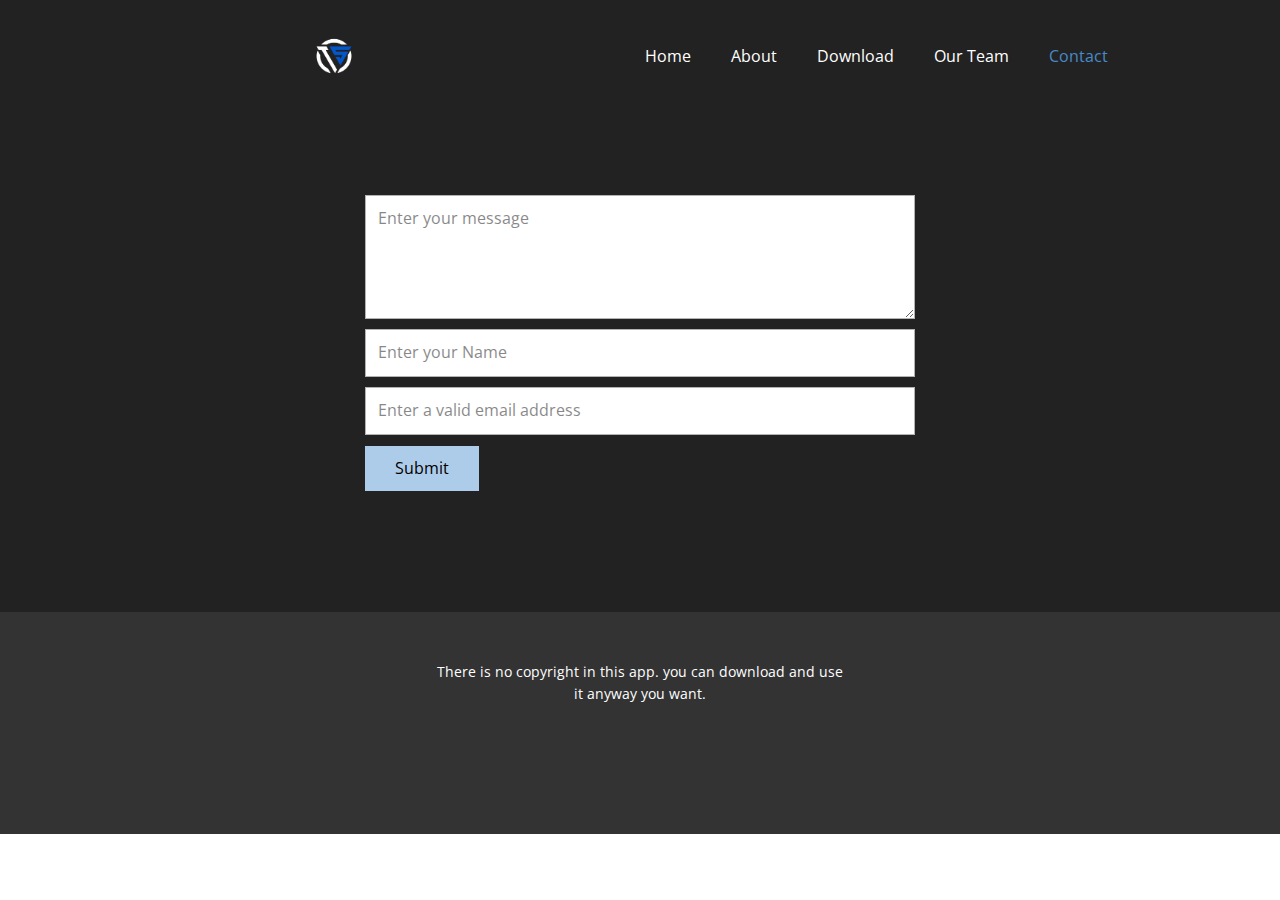
<file: index.html>
<!DOCTYPE html>
<html style="font-size: 16px;">
  <head>
    <meta name="viewport" content="width=device-width, initial-scale=1.0">
    <meta charset="utf-8">
    <meta name="keywords" content="">
    <meta name="description" content="">
    <meta name="page_type" content="np-template-header-footer-from-plugin">
    <title>Contact</title>
    <link rel="stylesheet" href="nicepage.css" media="screen">
<link rel="stylesheet" href="Contact.css" media="screen">
    <script class="u-script" type="text/javascript" src="jquery.js" defer=""></script>
    <script class="u-script" type="text/javascript" src="nicepage.js" defer=""></script>
    <meta name="generator" content="Nicepage 3.20.0, nicepage.com">
    <link id="u-theme-google-font" rel="stylesheet" href="https://fonts.googleapis.com/css?family=Roboto:100,100i,300,300i,400,400i,500,500i,700,700i,900,900i|Open+Sans:300,300i,400,400i,600,600i,700,700i,800,800i">
    
    
    <script type="application/ld+json">{
		"@context": "http://schema.org",
		"@type": "Organization",
		"name": "",
		"logo": "images/tslogo.png"
}</script>
    <meta name="theme-color" content="#478ac9">
    <meta property="og:title" content="Contact">
    <meta property="og:type" content="website">
  </head>
  <body data-home-page="Contact.html" data-home-page-title="Contact" class="u-body"><header class="u-clearfix u-custom-color-1 u-header u-header" id="sec-8e51"><div class="u-clearfix u-sheet u-sheet-1">
        <a href="https://www.youtube.com/watch?v=sRminonUYhw" class="u-image u-logo u-image-1" data-image-width="1600" data-image-height="1689" title="TS">
          <img src="images/tslogo.png" class="u-logo-image u-logo-image-1" data-image-width="78.0352">
        </a>
        <nav class="u-menu u-menu-dropdown u-offcanvas u-menu-1">
          <div class="menu-collapse" style="font-size: 1rem; letter-spacing: 0px;">
            <a class="u-button-style u-custom-left-right-menu-spacing u-custom-padding-bottom u-custom-top-bottom-menu-spacing u-nav-link u-text-active-palette-1-base u-text-hover-palette-2-base" href="#">
              <svg><use xmlns:xlink="http://www.w3.org/1999/xlink" xlink:href="#menu-hamburger"></use></svg>
              <svg version="1.1" xmlns="http://www.w3.org/2000/svg" xmlns:xlink="http://www.w3.org/1999/xlink"><defs><symbol id="menu-hamburger" viewBox="0 0 16 16" style="width: 16px; height: 16px;"><rect y="1" width="16" height="2"></rect><rect y="7" width="16" height="2"></rect><rect y="13" width="16" height="2"></rect>
</symbol>
</defs></svg>
            </a>
          </div>
          <div class="u-custom-menu u-nav-container">
            <ul class="u-nav u-unstyled u-nav-1"><li class="u-nav-item"><a class="u-button-style u-nav-link u-text-active-palette-1-base u-text-hover-palette-2-base" href="Home.html" style="padding: 10px 20px;">Home</a>
</li><li class="u-nav-item"><a class="u-button-style u-nav-link u-text-active-palette-1-base u-text-hover-palette-2-base" href="About.html" style="padding: 10px 20px;">About</a>
</li><li class="u-nav-item"><a class="u-button-style u-nav-link u-text-active-palette-1-base u-text-hover-palette-2-base" href="Download.html" style="padding: 10px 20px;">Download</a>
</li><li class="u-nav-item"><a class="u-button-style u-nav-link u-text-active-palette-1-base u-text-hover-palette-2-base" href="Our-Team.html" style="padding: 10px 20px;">Our Team</a>
</li><li class="u-nav-item"><a class="u-button-style u-nav-link u-text-active-palette-1-base u-text-hover-palette-2-base" href="Contact.html" style="padding: 10px 20px;">Contact</a>
</li></ul>
          </div>
          <div class="u-custom-menu u-nav-container-collapse">
            <div class="u-black u-container-style u-inner-container-layout u-opacity u-opacity-95 u-sidenav">
              <div class="u-sidenav-overflow">
                <div class="u-menu-close"></div>
                <ul class="u-align-center u-nav u-popupmenu-items u-unstyled u-nav-2"><li class="u-nav-item"><a class="u-button-style u-nav-link" href="Home.html" style="padding: 10px 20px;">Home</a>
</li><li class="u-nav-item"><a class="u-button-style u-nav-link" href="About.html" style="padding: 10px 20px;">About</a>
</li><li class="u-nav-item"><a class="u-button-style u-nav-link" href="Download.html" style="padding: 10px 20px;">Download</a>
</li><li class="u-nav-item"><a class="u-button-style u-nav-link" href="Our-Team.html" style="padding: 10px 20px;">Our Team</a>
</li><li class="u-nav-item"><a class="u-button-style u-nav-link" href="Contact.html" style="padding: 10px 20px;">Contact</a>
</li></ul>
              </div>
            </div>
            <div class="u-black u-menu-overlay u-opacity u-opacity-70"></div>
          </div>
        </nav>
      </div></header>
    <section class="u-clearfix u-custom-color-1 u-section-1" id="sec-deae">
      <div class="u-clearfix u-sheet u-sheet-1">
        <div class="u-form u-form-1">
          <form action="#" method="POST" class="u-clearfix u-form-spacing-10 u-form-vertical u-inner-form" source="custom" name="form" style="padding: 10px;">
            <div class="u-form-group u-form-message">
              <label for="message-61e9" class="u-form-control-hidden u-label"></label>
              <textarea placeholder="Enter your message" rows="4" cols="50" id="message-61e9" name="message" class="u-border-1 u-border-grey-30 u-input u-input-rectangle u-white" required=""></textarea>
            </div>
            <div class="u-form-group u-form-name">
              <label for="name-61e9" class="u-form-control-hidden u-label"></label>
              <input type="text" placeholder="Enter your Name" id="name-61e9" name="name" class="u-border-1 u-border-grey-30 u-input u-input-rectangle u-white" required="">
            </div>
            <div class="u-form-email u-form-group">
              <label for="email-61e9" class="u-form-control-hidden u-label"></label>
              <input type="email" placeholder="Enter a valid email address" id="email-61e9" name="email" class="u-border-1 u-border-grey-30 u-input u-input-rectangle u-white" required="">
            </div>
            <div class="u-align-left u-form-group u-form-submit">
              <a href="#" class="u-btn u-btn-submit u-button-style">Submit</a>
              <input type="submit" value="submit" class="u-form-control-hidden">
            </div>
            <div class="u-form-send-message u-form-send-success"> Thank you! Your message has been sent. </div>
            <div class="u-form-send-error u-form-send-message"> Unable to send your message. Please fix errors then try again. </div>
            <input type="hidden" value="" name="recaptchaResponse">
          </form>
        </div>
      </div>
    </section>
    
    
    <footer class="u-align-center u-clearfix u-footer u-grey-80 u-footer" id="sec-54fc"><div class="u-clearfix u-sheet u-sheet-1">
        <p class="u-small-text u-text u-text-variant u-text-1">There is no copyright in this app. you can download and use it anyway you want.</p>
      </div></footer>
    <section class="u-backlink u-clearfix u-grey-80">
      <a class="u-link" target="_blank">
      </a>
      <p class="u-text">
      </p>
      <a class="u-link" target="_blank">
      </a>
    </section>
  </body>
</html>
</file>
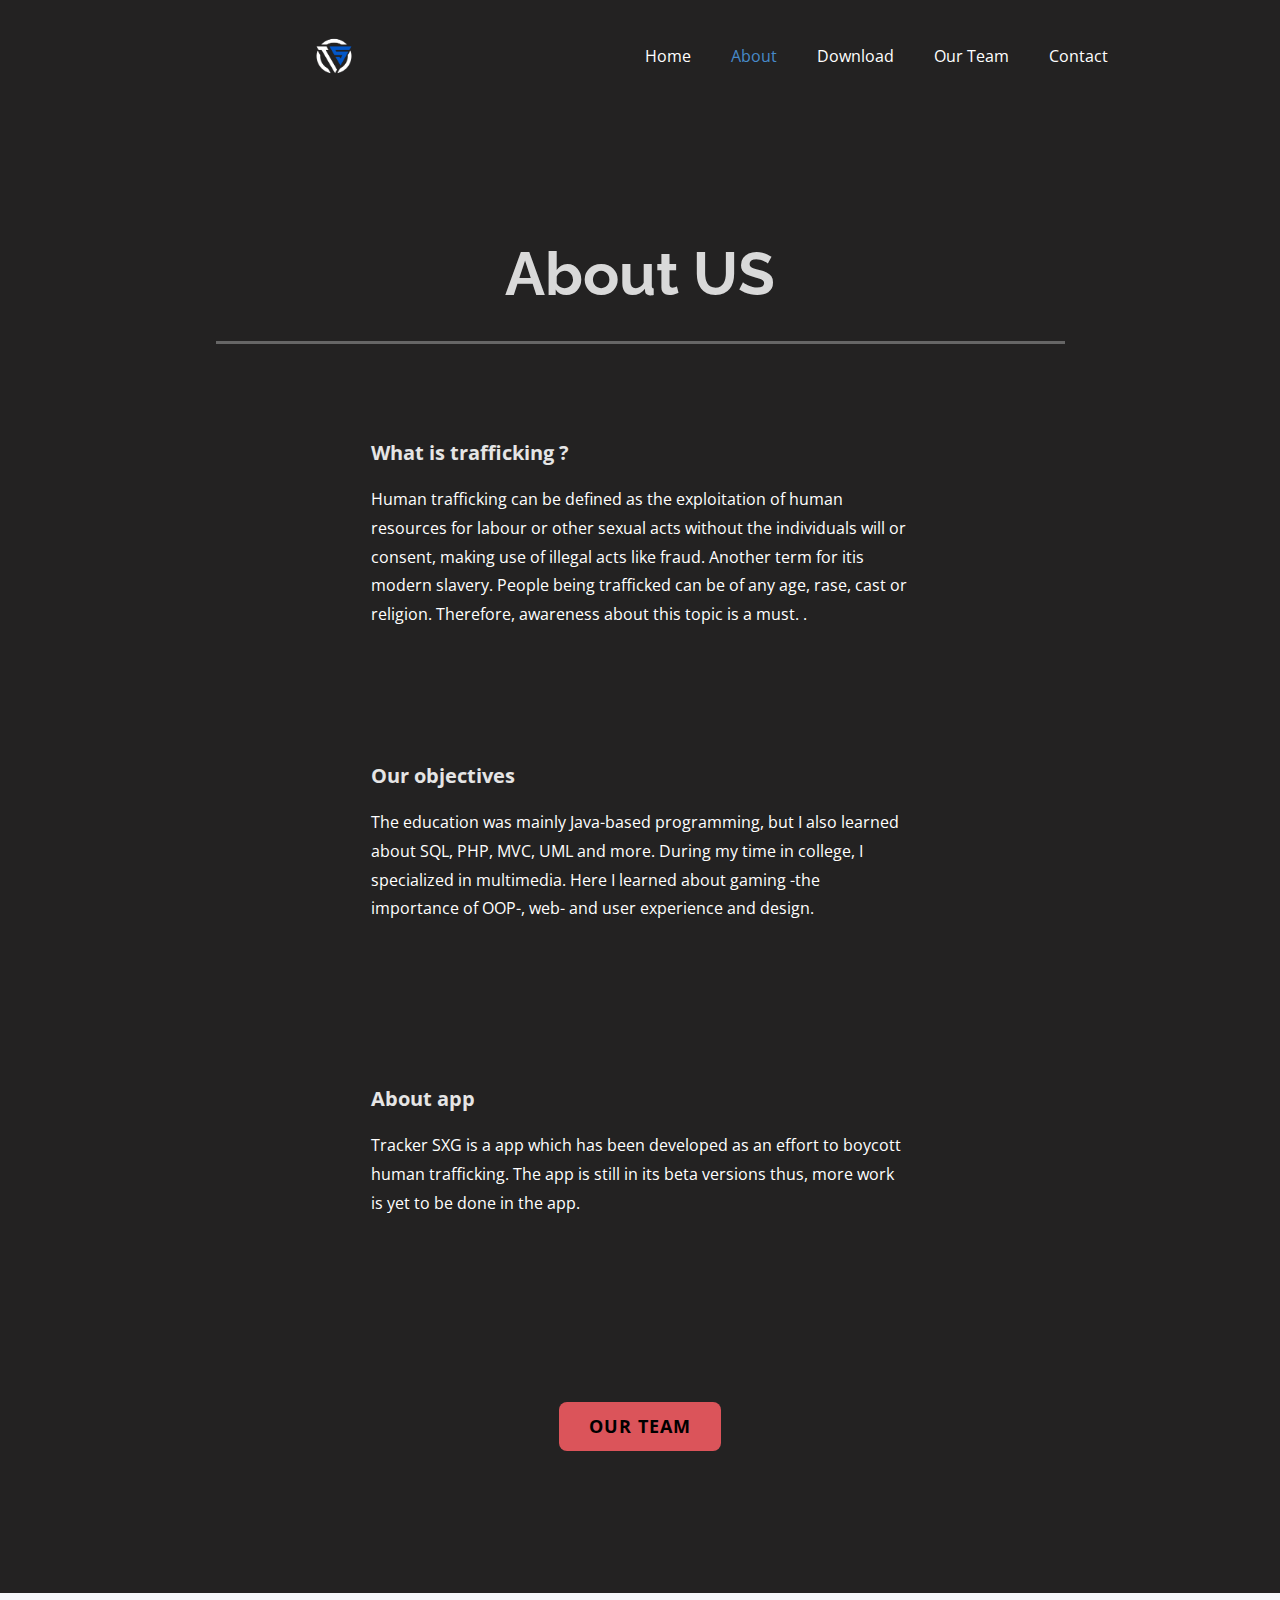
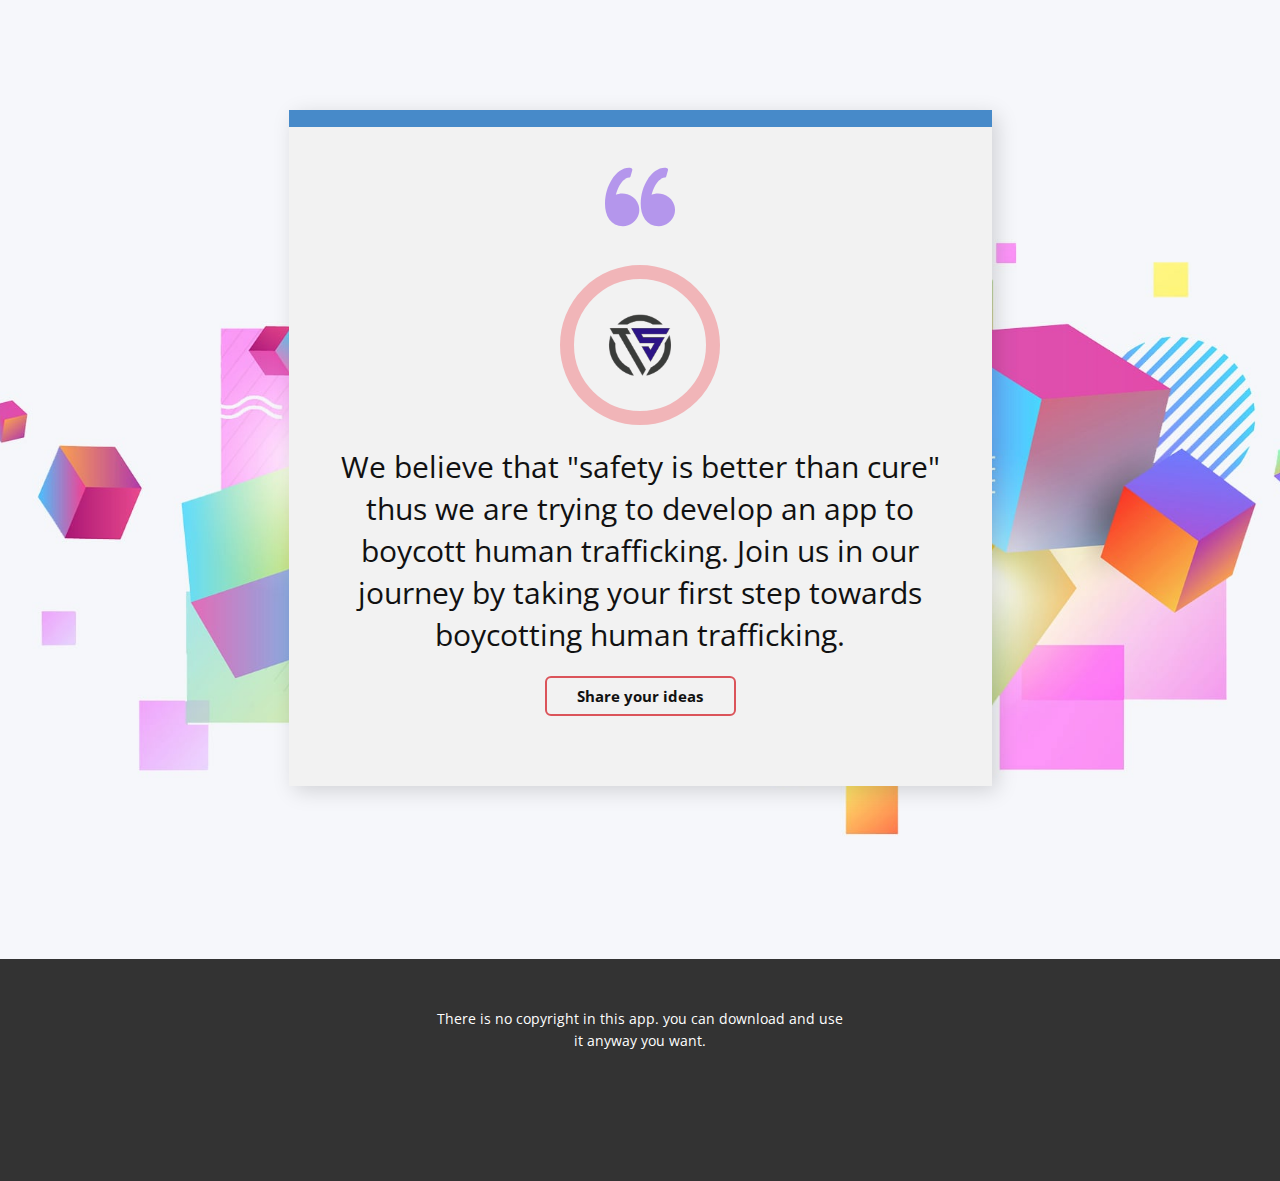
<file: About.html>
<!DOCTYPE html>
<html style="font-size: 16px;">
  <head>
    <meta name="viewport" content="width=device-width, initial-scale=1.0">
    <meta charset="utf-8">
    <meta name="keywords" content="Hello
I’m Bertie Norton, Nam ultrices ultrices nec tortor pulvinar esteras loremips est, Experiences, Our Portfolio, Nam ultrices ultrices nec tortor pulvinar esteras loremips est orem., Follow us, Contact us">
    <meta name="description" content="">
    <meta name="page_type" content="np-template-header-footer-from-plugin">
    <title>About</title>
    <link rel="stylesheet" href="nicepage.css" media="screen">
<link rel="stylesheet" href="About.css" media="screen">
    <script class="u-script" type="text/javascript" src="jquery.js" defer=""></script>
    <script class="u-script" type="text/javascript" src="nicepage.js" defer=""></script>
    <meta name="generator" content="Nicepage 3.20.0, nicepage.com">
    <link id="u-theme-google-font" rel="stylesheet" href="https://fonts.googleapis.com/css?family=Roboto:100,100i,300,300i,400,400i,500,500i,700,700i,900,900i|Open+Sans:300,300i,400,400i,600,600i,700,700i,800,800i">
    <link id="u-page-google-font" rel="stylesheet" href="https://fonts.googleapis.com/css?family=Raleway:100,100i,200,200i,300,300i,400,400i,500,500i,600,600i,700,700i,800,800i,900,900i">
    
    
    
    <script type="application/ld+json">{
		"@context": "http://schema.org",
		"@type": "Organization",
		"name": "",
		"logo": "images/tslogo.png"
}</script>
    <meta name="theme-color" content="#478ac9">
    <meta property="og:title" content="About">
    <meta property="og:type" content="website">
  </head>
  <body class="u-body"><header class="u-clearfix u-custom-color-1 u-header u-header" id="sec-8e51"><div class="u-clearfix u-sheet u-sheet-1">
        <a href="https://www.youtube.com/watch?v=sRminonUYhw" class="u-image u-logo u-image-1" data-image-width="1600" data-image-height="1689" title="TS">
          <img src="images/tslogo.png" class="u-logo-image u-logo-image-1" data-image-width="78.0352">
        </a>
        <nav class="u-menu u-menu-dropdown u-offcanvas u-menu-1">
          <div class="menu-collapse" style="font-size: 1rem; letter-spacing: 0px;">
            <a class="u-button-style u-custom-left-right-menu-spacing u-custom-padding-bottom u-custom-top-bottom-menu-spacing u-nav-link u-text-active-palette-1-base u-text-hover-palette-2-base" href="#">
              <svg><use xmlns:xlink="http://www.w3.org/1999/xlink" xlink:href="#menu-hamburger"></use></svg>
              <svg version="1.1" xmlns="http://www.w3.org/2000/svg" xmlns:xlink="http://www.w3.org/1999/xlink"><defs><symbol id="menu-hamburger" viewBox="0 0 16 16" style="width: 16px; height: 16px;"><rect y="1" width="16" height="2"></rect><rect y="7" width="16" height="2"></rect><rect y="13" width="16" height="2"></rect>
</symbol>
</defs></svg>
            </a>
          </div>
          <div class="u-custom-menu u-nav-container">
            <ul class="u-nav u-unstyled u-nav-1"><li class="u-nav-item"><a class="u-button-style u-nav-link u-text-active-palette-1-base u-text-hover-palette-2-base" href="Home.html" style="padding: 10px 20px;">Home</a>
</li><li class="u-nav-item"><a class="u-button-style u-nav-link u-text-active-palette-1-base u-text-hover-palette-2-base" href="About.html" style="padding: 10px 20px;">About</a>
</li><li class="u-nav-item"><a class="u-button-style u-nav-link u-text-active-palette-1-base u-text-hover-palette-2-base" href="Download.html" style="padding: 10px 20px;">Download</a>
</li><li class="u-nav-item"><a class="u-button-style u-nav-link u-text-active-palette-1-base u-text-hover-palette-2-base" href="Our-Team.html" style="padding: 10px 20px;">Our Team</a>
</li><li class="u-nav-item"><a class="u-button-style u-nav-link u-text-active-palette-1-base u-text-hover-palette-2-base" href="Contact.html" style="padding: 10px 20px;">Contact</a>
</li></ul>
          </div>
          <div class="u-custom-menu u-nav-container-collapse">
            <div class="u-black u-container-style u-inner-container-layout u-opacity u-opacity-95 u-sidenav">
              <div class="u-sidenav-overflow">
                <div class="u-menu-close"></div>
                <ul class="u-align-center u-nav u-popupmenu-items u-unstyled u-nav-2"><li class="u-nav-item"><a class="u-button-style u-nav-link" href="Home.html" style="padding: 10px 20px;">Home</a>
</li><li class="u-nav-item"><a class="u-button-style u-nav-link" href="About.html" style="padding: 10px 20px;">About</a>
</li><li class="u-nav-item"><a class="u-button-style u-nav-link" href="Download.html" style="padding: 10px 20px;">Download</a>
</li><li class="u-nav-item"><a class="u-button-style u-nav-link" href="Our-Team.html" style="padding: 10px 20px;">Our Team</a>
</li><li class="u-nav-item"><a class="u-button-style u-nav-link" href="Contact.html" style="padding: 10px 20px;">Contact</a>
</li></ul>
              </div>
            </div>
            <div class="u-black u-menu-overlay u-opacity u-opacity-70"></div>
          </div>
        </nav>
      </div></header>
    <section class="u-align-center-lg u-align-center-md u-align-center-xl u-align-left-sm u-align-left-xs u-clearfix u-custom-color-1 u-section-1" id="carousel_c0dc">
      <div class="u-clearfix u-sheet u-sheet-1">
        <h1 class="u-text u-text-grey-15 u-text-1">About US</h1>
        <div class="u-border-3 u-border-grey-60 u-line u-line-horizontal u-line-1"></div>
        <div class="u-list u-list-1">
          <div class="u-repeater u-repeater-1">
            <div class="u-align-left u-container-style u-list-item u-repeater-item">
              <div class="u-container-layout u-similar-container u-container-layout-1">
                <div class="u-container-style u-group u-shape-rectangle u-group-1">
                  <div class="u-container-layout u-container-layout-2">
                    <h5 class="u-custom-font u-text u-text-font u-text-grey-10 u-text-2">What is trafficking ​?</h5>
                    <p class="u-text u-text-3">Human trafficking can be defined as the exploitation of human resources for labour or other sexual acts without the individuals will or consent, making use of illegal acts like fraud. Another term for itis modern slavery. People being trafficked can be of any age, rase, cast or religion. Therefore, awareness about this topic is a must. .&nbsp;</p>
                  </div>
                </div>
              </div>
            </div>
            <div class="u-align-left u-container-style u-list-item u-repeater-item">
              <div class="u-container-layout u-similar-container u-container-layout-3">
                <div class="u-container-style u-group u-shape-rectangle u-group-2">
                  <div class="u-container-layout u-container-layout-4">
                    <h5 class="u-custom-font u-text u-text-font u-text-grey-10 u-text-4">Our objectives</h5>
                    <p class="u-text u-text-5">The education was mainly Java-based programming, but I also learned about SQL, PHP, MVC, UML and more. During my time in college, I specialized in multimedia. Here I learned about gaming -the importance of OOP-, web- and user experience and design.</p>
                  </div>
                </div>
              </div>
            </div>
            <div class="u-align-left u-container-style u-list-item u-repeater-item">
              <div class="u-container-layout u-similar-container u-container-layout-5">
                <div class="u-container-style u-group u-shape-rectangle u-group-3">
                  <div class="u-container-layout u-container-layout-6">
                    <h5 class="u-custom-font u-text u-text-font u-text-grey-10 u-text-6">About app</h5>
                    <p class="u-text u-text-7">Tracker SXG is a app which has been developed as an effort to boycott human trafficking. The app is still in its beta versions thus, more work is yet to be done in the app.&nbsp;</p>
                  </div>
                </div>
              </div>
            </div>
          </div>
        </div>
        <a href="Our-Team.html" data-page-id="612302824" class="u-active-palette-4-light-2 u-border-none u-btn u-btn-round u-button-style u-hover-palette-1-base u-palette-2-base u-radius-8 u-text-active-black u-text-black u-text-hover-white u-btn-1">Our Team</a>
      </div>
    </section>
    <section class="u-align-center u-clearfix u-image u-section-2" id="sec-72eb" data-image-width="1980" data-image-height="1320">
      <div class="u-clearfix u-sheet u-valign-middle-sm u-valign-middle-xs u-sheet-1">
        <div class="u-align-center u-container-style u-expanded-width-sm u-expanded-width-xs u-grey-5 u-group u-group-1">
          <div class="u-container-layout u-container-layout-1">
            <div class="u-border-17 u-border-palette-1-base u-expanded-width u-line u-line-horizontal u-line-1"></div><span class="u-icon u-icon-circle u-opacity u-opacity-65 u-icon-1"><svg class="u-svg-link" preserveAspectRatio="xMidYMin slice" viewBox="0 0 95.333 95.332" style=""><use xmlns:xlink="http://www.w3.org/1999/xlink" xlink:href="#svg-e21a"></use></svg><svg class="u-svg-content" viewBox="0 0 95.333 95.332" x="0px" y="0px" id="svg-e21a" style="enable-background:new 0 0 95.333 95.332;"><g><g><path d="M30.512,43.939c-2.348-0.676-4.696-1.019-6.98-1.019c-3.527,0-6.47,0.806-8.752,1.793    c2.2-8.054,7.485-21.951,18.013-23.516c0.975-0.145,1.774-0.85,2.04-1.799l2.301-8.23c0.194-0.696,0.079-1.441-0.318-2.045    s-1.035-1.007-1.75-1.105c-0.777-0.106-1.569-0.16-2.354-0.16c-12.637,0-25.152,13.19-30.433,32.076    c-3.1,11.08-4.009,27.738,3.627,38.223c4.273,5.867,10.507,9,18.529,9.313c0.033,0.001,0.065,0.002,0.098,0.002    c9.898,0,18.675-6.666,21.345-16.209c1.595-5.705,0.874-11.688-2.032-16.851C40.971,49.307,36.236,45.586,30.512,43.939z"></path><path d="M92.471,54.413c-2.875-5.106-7.61-8.827-13.334-10.474c-2.348-0.676-4.696-1.019-6.979-1.019    c-3.527,0-6.471,0.806-8.753,1.793c2.2-8.054,7.485-21.951,18.014-23.516c0.975-0.145,1.773-0.85,2.04-1.799l2.301-8.23    c0.194-0.696,0.079-1.441-0.318-2.045c-0.396-0.604-1.034-1.007-1.75-1.105c-0.776-0.106-1.568-0.16-2.354-0.16    c-12.637,0-25.152,13.19-30.434,32.076c-3.099,11.08-4.008,27.738,3.629,38.225c4.272,5.866,10.507,9,18.528,9.312    c0.033,0.001,0.065,0.002,0.099,0.002c9.897,0,18.675-6.666,21.345-16.209C96.098,65.559,95.376,59.575,92.471,54.413z"></path>
</g>
</g></svg></span>
            <div class="u-border-14 u-border-palette-2-light-2 u-image u-image-circle u-image-1" data-image-width="1600" data-image-height="1689"></div>
            <p class="u-text u-text-body-color u-text-1">We believe that "safety is better than cure" thus we are trying to develop an app to boycott human trafficking. Join us in our journey by taking your first step towards boycotting human trafficking.</p>
            <a href="Contact.html" data-page-id="797327481" class="u-active-palette-4-light-2 u-border-2 u-border-palette-2-base u-btn u-btn-round u-button-style u-hover-palette-2-base u-none u-radius-6 u-text-body-color u-text-hover-white u-btn-1">Share your ideas</a>
          </div>
        </div>
      </div>
    </section>
    
    
    <footer class="u-align-center u-clearfix u-footer u-grey-80 u-footer" id="sec-54fc"><div class="u-clearfix u-sheet u-sheet-1">
        <p class="u-small-text u-text u-text-variant u-text-1">There is no copyright in this app. you can download and use it anyway you want.</p>
      </div></footer>
    <section class="u-backlink u-clearfix u-grey-80">
      <a class="u-link" target="_blank">
      </a>
      <p class="u-text">
      </p>
      <a class="u-link" target="_blank">
      </a>
    </section>
  </body>
</html>
</file>
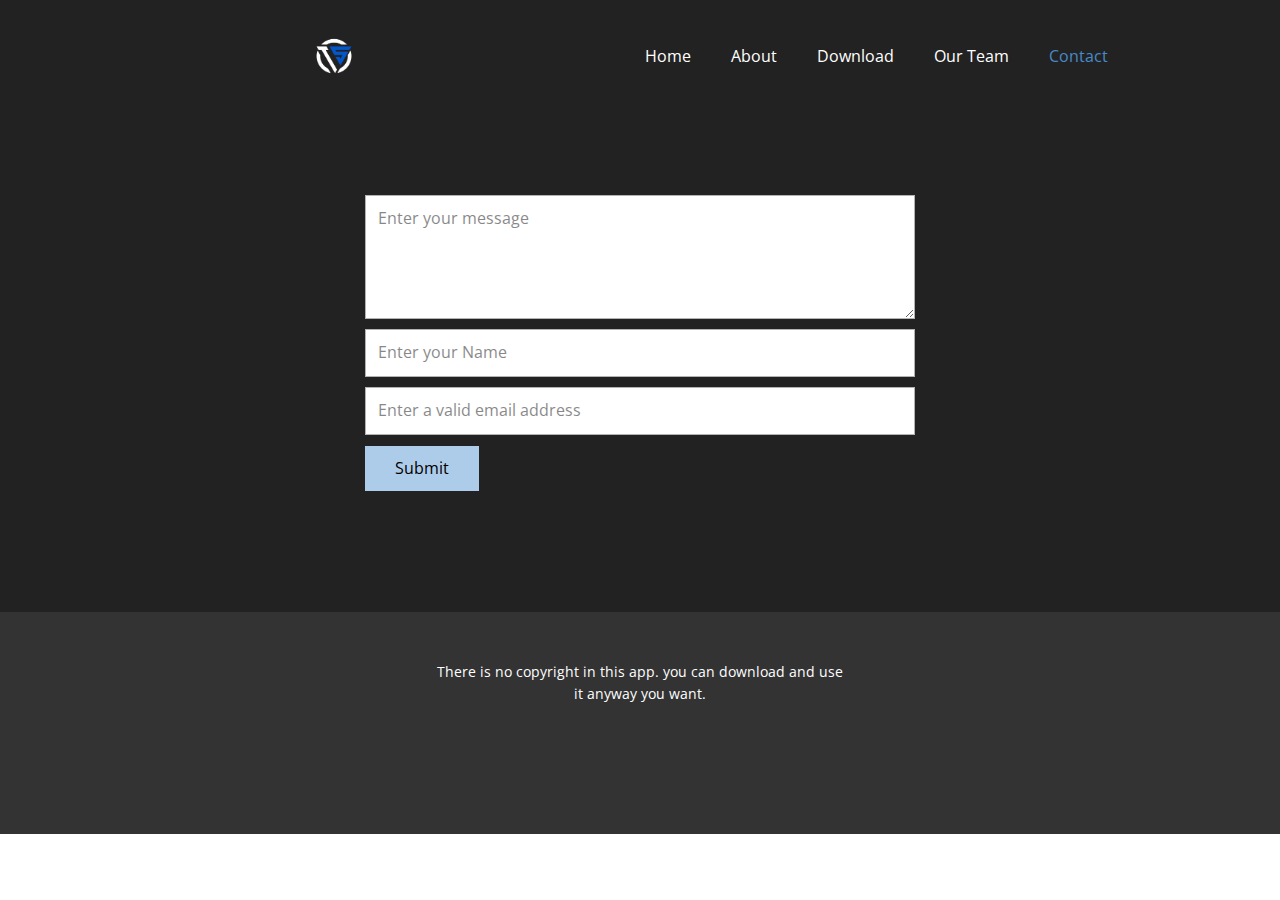
<file: Contact.html>
<!DOCTYPE html>
<html style="font-size: 16px;">
  <head>
    <meta name="viewport" content="width=device-width, initial-scale=1.0">
    <meta charset="utf-8">
    <meta name="keywords" content="">
    <meta name="description" content="">
    <meta name="page_type" content="np-template-header-footer-from-plugin">
    <title>Contact</title>
    <link rel="stylesheet" href="nicepage.css" media="screen">
<link rel="stylesheet" href="Contact.css" media="screen">
    <script class="u-script" type="text/javascript" src="jquery.js" defer=""></script>
    <script class="u-script" type="text/javascript" src="nicepage.js" defer=""></script>
    <meta name="generator" content="Nicepage 3.20.0, nicepage.com">
    <link id="u-theme-google-font" rel="stylesheet" href="https://fonts.googleapis.com/css?family=Roboto:100,100i,300,300i,400,400i,500,500i,700,700i,900,900i|Open+Sans:300,300i,400,400i,600,600i,700,700i,800,800i">
    
    
    <script type="application/ld+json">{
		"@context": "http://schema.org",
		"@type": "Organization",
		"name": "",
		"logo": "images/tslogo.png"
}</script>
    <meta name="theme-color" content="#478ac9">
    <meta property="og:title" content="Contact">
    <meta property="og:type" content="website">
  </head>
  <body class="u-body"><header class="u-clearfix u-custom-color-1 u-header u-header" id="sec-8e51"><div class="u-clearfix u-sheet u-sheet-1">
        <a href="https://www.youtube.com/watch?v=sRminonUYhw" class="u-image u-logo u-image-1" data-image-width="1600" data-image-height="1689" title="TS">
          <img src="images/tslogo.png" class="u-logo-image u-logo-image-1" data-image-width="78.0352">
        </a>
        <nav class="u-menu u-menu-dropdown u-offcanvas u-menu-1">
          <div class="menu-collapse" style="font-size: 1rem; letter-spacing: 0px;">
            <a class="u-button-style u-custom-left-right-menu-spacing u-custom-padding-bottom u-custom-top-bottom-menu-spacing u-nav-link u-text-active-palette-1-base u-text-hover-palette-2-base" href="#">
              <svg><use xmlns:xlink="http://www.w3.org/1999/xlink" xlink:href="#menu-hamburger"></use></svg>
              <svg version="1.1" xmlns="http://www.w3.org/2000/svg" xmlns:xlink="http://www.w3.org/1999/xlink"><defs><symbol id="menu-hamburger" viewBox="0 0 16 16" style="width: 16px; height: 16px;"><rect y="1" width="16" height="2"></rect><rect y="7" width="16" height="2"></rect><rect y="13" width="16" height="2"></rect>
</symbol>
</defs></svg>
            </a>
          </div>
          <div class="u-custom-menu u-nav-container">
            <ul class="u-nav u-unstyled u-nav-1"><li class="u-nav-item"><a class="u-button-style u-nav-link u-text-active-palette-1-base u-text-hover-palette-2-base" href="Home.html" style="padding: 10px 20px;">Home</a>
</li><li class="u-nav-item"><a class="u-button-style u-nav-link u-text-active-palette-1-base u-text-hover-palette-2-base" href="About.html" style="padding: 10px 20px;">About</a>
</li><li class="u-nav-item"><a class="u-button-style u-nav-link u-text-active-palette-1-base u-text-hover-palette-2-base" href="Download.html" style="padding: 10px 20px;">Download</a>
</li><li class="u-nav-item"><a class="u-button-style u-nav-link u-text-active-palette-1-base u-text-hover-palette-2-base" href="Our-Team.html" style="padding: 10px 20px;">Our Team</a>
</li><li class="u-nav-item"><a class="u-button-style u-nav-link u-text-active-palette-1-base u-text-hover-palette-2-base" href="Contact.html" style="padding: 10px 20px;">Contact</a>
</li></ul>
          </div>
          <div class="u-custom-menu u-nav-container-collapse">
            <div class="u-black u-container-style u-inner-container-layout u-opacity u-opacity-95 u-sidenav">
              <div class="u-sidenav-overflow">
                <div class="u-menu-close"></div>
                <ul class="u-align-center u-nav u-popupmenu-items u-unstyled u-nav-2"><li class="u-nav-item"><a class="u-button-style u-nav-link" href="Home.html" style="padding: 10px 20px;">Home</a>
</li><li class="u-nav-item"><a class="u-button-style u-nav-link" href="About.html" style="padding: 10px 20px;">About</a>
</li><li class="u-nav-item"><a class="u-button-style u-nav-link" href="Download.html" style="padding: 10px 20px;">Download</a>
</li><li class="u-nav-item"><a class="u-button-style u-nav-link" href="Our-Team.html" style="padding: 10px 20px;">Our Team</a>
</li><li class="u-nav-item"><a class="u-button-style u-nav-link" href="Contact.html" style="padding: 10px 20px;">Contact</a>
</li></ul>
              </div>
            </div>
            <div class="u-black u-menu-overlay u-opacity u-opacity-70"></div>
          </div>
        </nav>
      </div></header>
    <section class="u-clearfix u-custom-color-1 u-section-1" id="sec-deae">
      <div class="u-clearfix u-sheet u-sheet-1">
        <div class="u-form u-form-1">
          <form action="#" method="POST" class="u-clearfix u-form-spacing-10 u-form-vertical u-inner-form" source="custom" name="form" style="padding: 10px;">
            <div class="u-form-group u-form-message">
              <label for="message-61e9" class="u-form-control-hidden u-label"></label>
              <textarea placeholder="Enter your message" rows="4" cols="50" id="message-61e9" name="message" class="u-border-1 u-border-grey-30 u-input u-input-rectangle u-white" required=""></textarea>
            </div>
            <div class="u-form-group u-form-name">
              <label for="name-61e9" class="u-form-control-hidden u-label"></label>
              <input type="text" placeholder="Enter your Name" id="name-61e9" name="name" class="u-border-1 u-border-grey-30 u-input u-input-rectangle u-white" required="">
            </div>
            <div class="u-form-email u-form-group">
              <label for="email-61e9" class="u-form-control-hidden u-label"></label>
              <input type="email" placeholder="Enter a valid email address" id="email-61e9" name="email" class="u-border-1 u-border-grey-30 u-input u-input-rectangle u-white" required="">
            </div>
            <div class="u-align-left u-form-group u-form-submit">
              <a href="#" class="u-btn u-btn-submit u-button-style">Submit</a>
              <input type="submit" value="submit" class="u-form-control-hidden">
            </div>
            <div class="u-form-send-message u-form-send-success"> Thank you! Your message has been sent. </div>
            <div class="u-form-send-error u-form-send-message"> Unable to send your message. Please fix errors then try again. </div>
            <input type="hidden" value="" name="recaptchaResponse">
          </form>
        </div>
      </div>
    </section>
    
    
    <footer class="u-align-center u-clearfix u-footer u-grey-80 u-footer" id="sec-54fc"><div class="u-clearfix u-sheet u-sheet-1">
        <p class="u-small-text u-text u-text-variant u-text-1">There is no copyright in this app. you can download and use it anyway you want.</p>
      </div></footer>
    <section class="u-backlink u-clearfix u-grey-80">
      <a class="u-link"  target="_blank">
      </a>
      <p class="u-text">
      </p>
      <a class="u-link" target="_blank">
      </a>
    </section>
  </body>
</html>
</file>
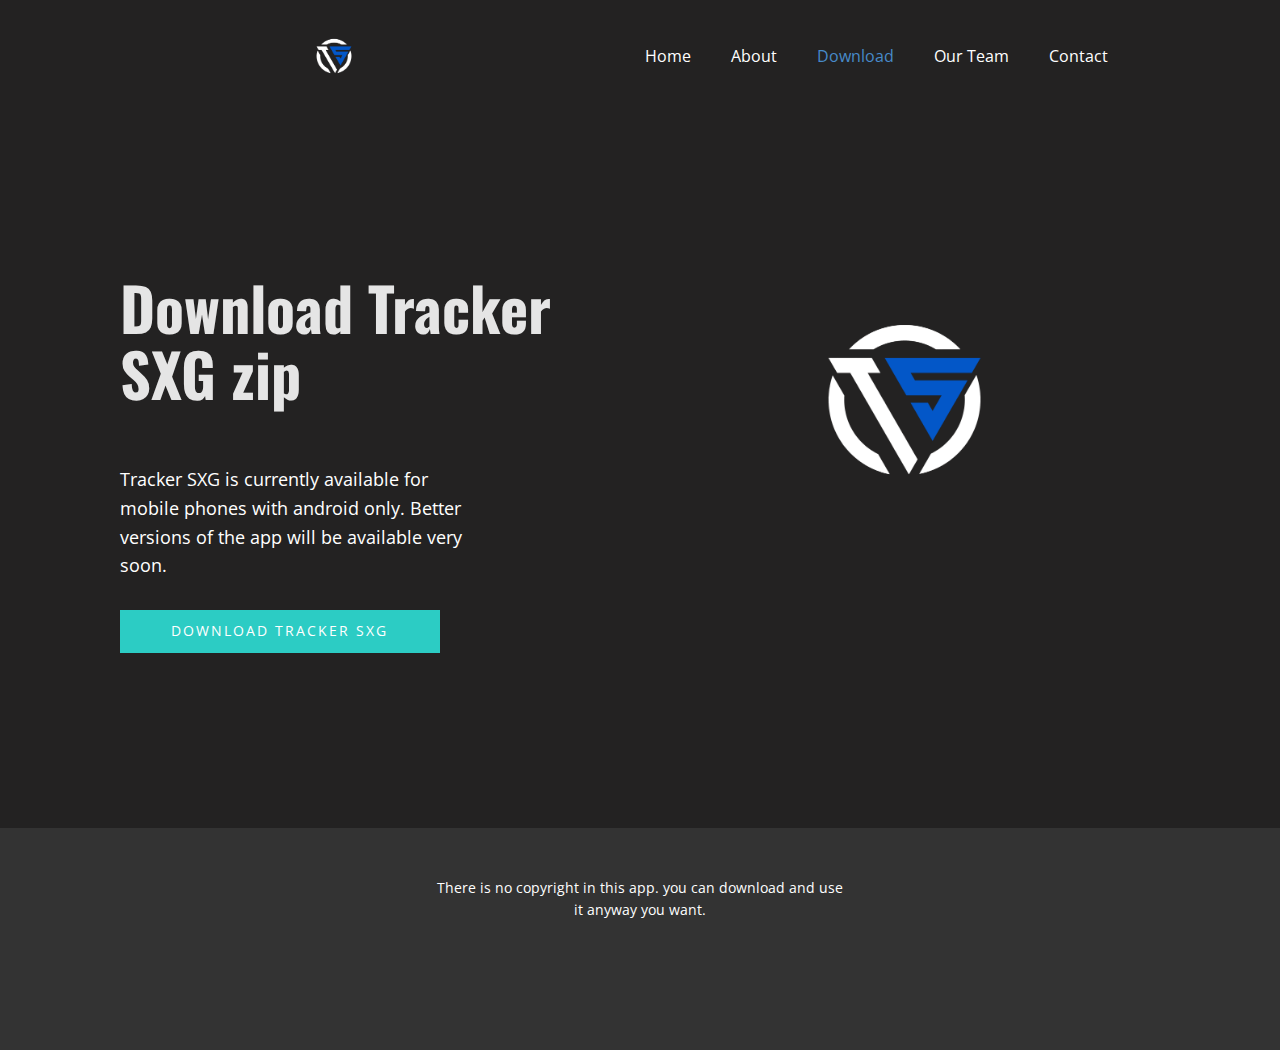
<file: Download.html>
<!DOCTYPE html>
<html style="font-size: 16px;">
  <head>
    <meta name="viewport" content="width=device-width, initial-scale=1.0">
    <meta charset="utf-8">
    <meta name="keywords" content="Mobile App Development, Food delivery app, IFuture, Award-winning IT Company, Best Android &amp; iPhone App Development Services, We provide full-cycle mobile app development services, Using design to improve product development, Frequently Asked Questions​, Contact Us">
    <meta name="description" content="">
    <meta name="page_type" content="np-template-header-footer-from-plugin">
    <title>Download</title>
    <link rel="stylesheet" href="nicepage.css" media="screen">
<link rel="stylesheet" href="Download.css" media="screen">
    <script class="u-script" type="text/javascript" src="jquery.js" defer=""></script>
    <script class="u-script" type="text/javascript" src="nicepage.js" defer=""></script>
    <meta name="generator" content="Nicepage 3.20.0, nicepage.com">
    <link id="u-theme-google-font" rel="stylesheet" href="https://fonts.googleapis.com/css?family=Roboto:100,100i,300,300i,400,400i,500,500i,700,700i,900,900i|Open+Sans:300,300i,400,400i,600,600i,700,700i,800,800i">
    <link id="u-page-google-font" rel="stylesheet" href="https://fonts.googleapis.com/css?family=Oswald:200,300,400,500,600,700">
    
    
    <script type="application/ld+json">{
		"@context": "http://schema.org",
		"@type": "Organization",
		"name": "",
		"logo": "images/tslogo.png"
}</script>
    <meta name="theme-color" content="#478ac9">
    <meta property="og:title" content="Download">
    <meta property="og:type" content="website">
  </head>
  <body class="u-body"><header class="u-clearfix u-custom-color-1 u-header u-header" id="sec-8e51"><div class="u-clearfix u-sheet u-sheet-1">
        <a href="https://www.youtube.com/watch?v=sRminonUYhw" class="u-image u-logo u-image-1" data-image-width="1600" data-image-height="1689" title="TS">
          <img src="images/tslogo.png" class="u-logo-image u-logo-image-1" data-image-width="78.0352">
        </a>
        <nav class="u-menu u-menu-dropdown u-offcanvas u-menu-1">
          <div class="menu-collapse" style="font-size: 1rem; letter-spacing: 0px;">
            <a class="u-button-style u-custom-left-right-menu-spacing u-custom-padding-bottom u-custom-top-bottom-menu-spacing u-nav-link u-text-active-palette-1-base u-text-hover-palette-2-base" href="#">
              <svg><use xmlns:xlink="http://www.w3.org/1999/xlink" xlink:href="#menu-hamburger"></use></svg>
              <svg version="1.1" xmlns="http://www.w3.org/2000/svg" xmlns:xlink="http://www.w3.org/1999/xlink"><defs><symbol id="menu-hamburger" viewBox="0 0 16 16" style="width: 16px; height: 16px;"><rect y="1" width="16" height="2"></rect><rect y="7" width="16" height="2"></rect><rect y="13" width="16" height="2"></rect>
</symbol>
</defs></svg>
            </a>
          </div>
          <div class="u-custom-menu u-nav-container">
            <ul class="u-nav u-unstyled u-nav-1"><li class="u-nav-item"><a class="u-button-style u-nav-link u-text-active-palette-1-base u-text-hover-palette-2-base" href="Home.html" style="padding: 10px 20px;">Home</a>
</li><li class="u-nav-item"><a class="u-button-style u-nav-link u-text-active-palette-1-base u-text-hover-palette-2-base" href="About.html" style="padding: 10px 20px;">About</a>
</li><li class="u-nav-item"><a class="u-button-style u-nav-link u-text-active-palette-1-base u-text-hover-palette-2-base" href="Download.html" style="padding: 10px 20px;">Download</a>
</li><li class="u-nav-item"><a class="u-button-style u-nav-link u-text-active-palette-1-base u-text-hover-palette-2-base" href="Our-Team.html" style="padding: 10px 20px;">Our Team</a>
</li><li class="u-nav-item"><a class="u-button-style u-nav-link u-text-active-palette-1-base u-text-hover-palette-2-base" href="Contact.html" style="padding: 10px 20px;">Contact</a>
</li></ul>
          </div>
          <div class="u-custom-menu u-nav-container-collapse">
            <div class="u-black u-container-style u-inner-container-layout u-opacity u-opacity-95 u-sidenav">
              <div class="u-sidenav-overflow">
                <div class="u-menu-close"></div>
                <ul class="u-align-center u-nav u-popupmenu-items u-unstyled u-nav-2"><li class="u-nav-item"><a class="u-button-style u-nav-link" href="Home.html" style="padding: 10px 20px;">Home</a>
</li><li class="u-nav-item"><a class="u-button-style u-nav-link" href="About.html" style="padding: 10px 20px;">About</a>
</li><li class="u-nav-item"><a class="u-button-style u-nav-link" href="Download.html" style="padding: 10px 20px;">Download</a>
</li><li class="u-nav-item"><a class="u-button-style u-nav-link" href="Our-Team.html" style="padding: 10px 20px;">Our Team</a>
</li><li class="u-nav-item"><a class="u-button-style u-nav-link" href="Contact.html" style="padding: 10px 20px;">Contact</a>
</li></ul>
              </div>
            </div>
            <div class="u-black u-menu-overlay u-opacity u-opacity-70"></div>
          </div>
        </nav>
      </div></header>
    <section class="u-align-left u-clearfix u-custom-color-1 u-section-1" id="carousel_d381">
      <div class="u-clearfix u-sheet u-sheet-1">
        <div class="u-clearfix u-layout-wrap u-layout-wrap-1">
          <div class="u-gutter-0 u-layout">
            <div class="u-layout-row">
              <div class="u-align-center-sm u-align-center-xs u-align-left-lg u-align-left-md u-align-left-xl u-container-style u-custom-color-1 u-layout-cell u-size-26 u-layout-cell-1">
                <div class="u-container-layout u-container-layout-1">
                  <h1 class="u-text u-text-grey-10 u-text-1">Download Tracker SXG zip</h1>
                  <p class="u-text u-text-2">Tracker SXG is currently available for mobile phones with android only. Better versions of the app will be available very soon.&nbsp;</p>
                  <a href="https://www.mediafire.com/file/byx2o133iwinaq2/TrackerSXG.zip/file" class="u-active-palette-4-light-2 u-border-none u-btn u-button-style u-hover-palette-1-light-1 u-palette-4-base u-text-active-white u-text-body-alt-color u-text-hover-white u-btn-1">Download Tracker SXG</a>
                </div>
              </div>
              <div class="u-align-left u-container-style u-layout-cell u-size-34 u-layout-cell-2">
                <div class="u-container-layout u-valign-bottom-xs u-valign-middle-sm u-container-layout-2">
                  <img class="u-image u-image-default u-image-1" src="images/tslogo.png" alt="" data-image-width="1600" data-image-height="1689">
                </div>
              </div>
            </div>
          </div>
        </div>
      </div>
    </section>
    
    
    <footer class="u-align-center u-clearfix u-footer u-grey-80 u-footer" id="sec-54fc"><div class="u-clearfix u-sheet u-sheet-1">
        <p class="u-small-text u-text u-text-variant u-text-1">There is no copyright in this app. you can download and use it anyway you want.</p>
      </div></footer>
    <section class="u-backlink u-clearfix u-grey-80">
      <a class="u-link" target="_blank">
      </a>
      <p class="u-text">
      </p>
      <a class="u-link" target="_blank">
      </a>
    </section>
  </body>
</html>
</file>
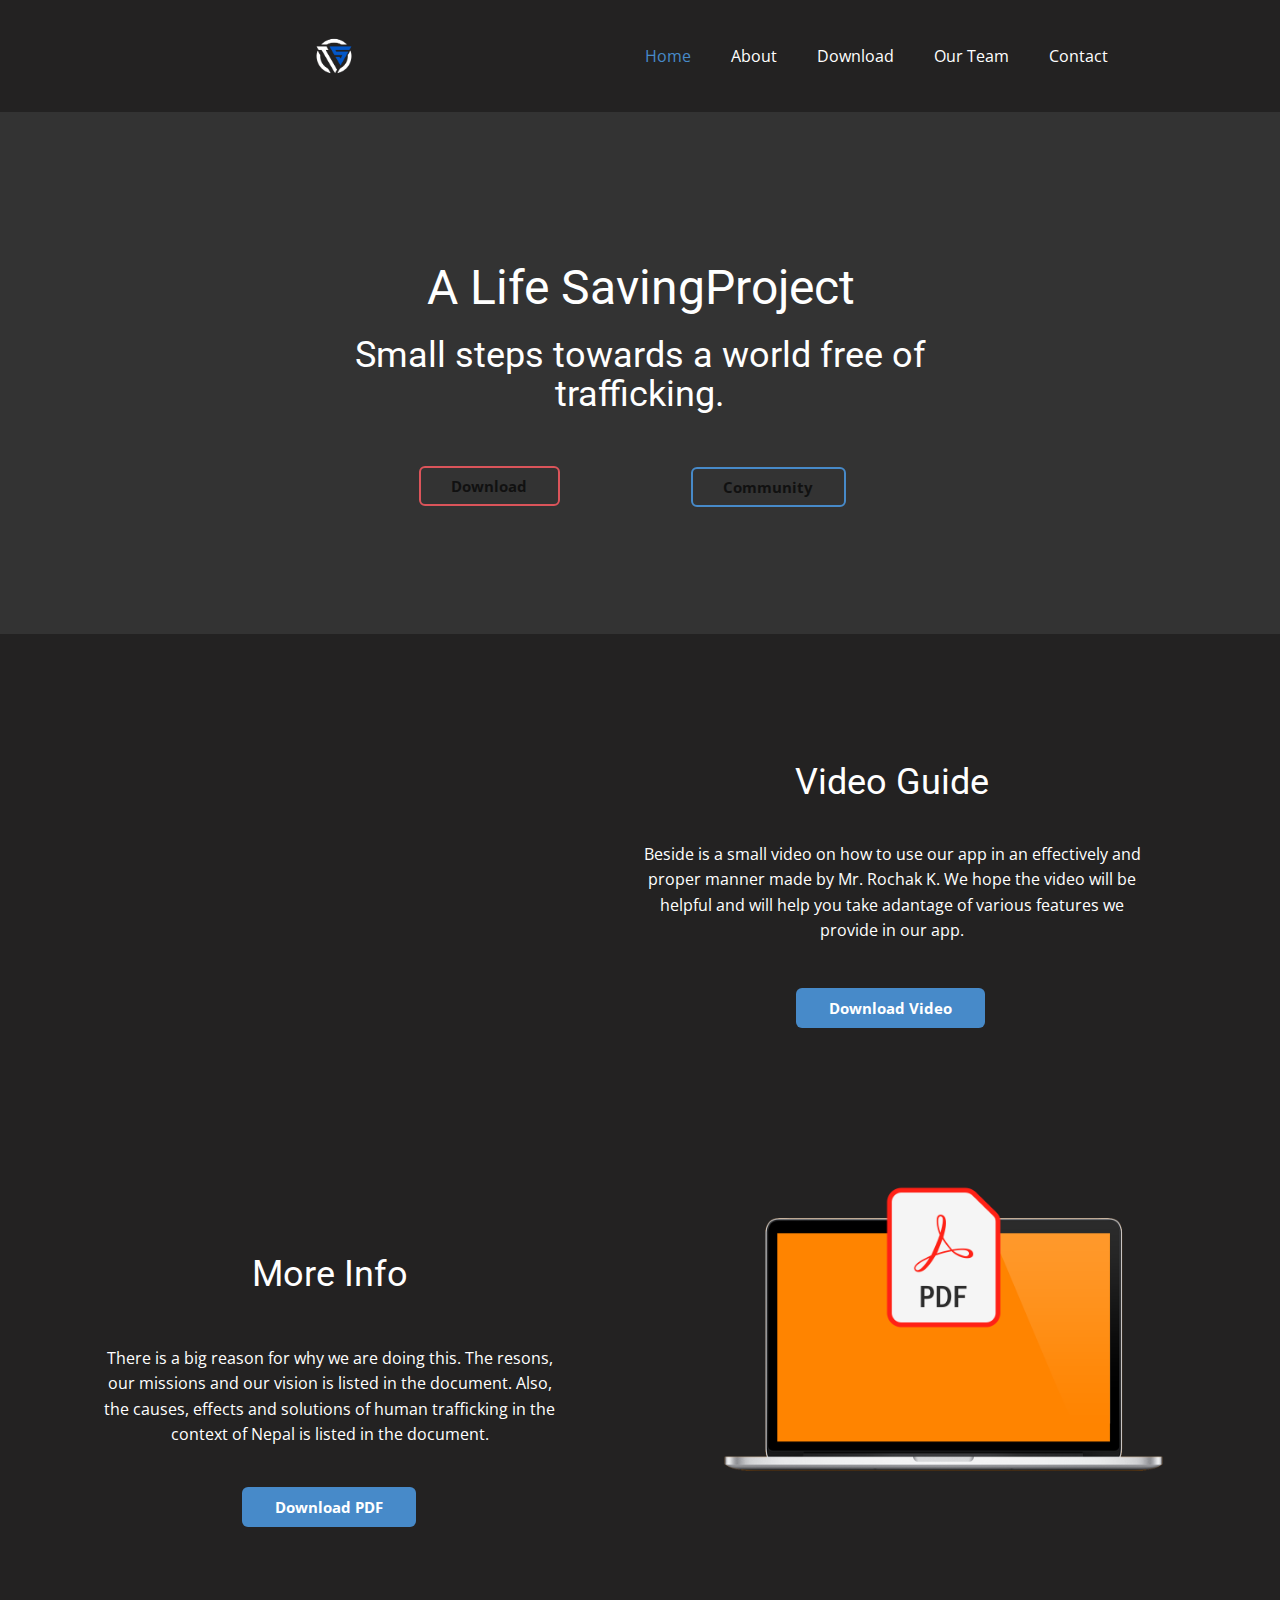
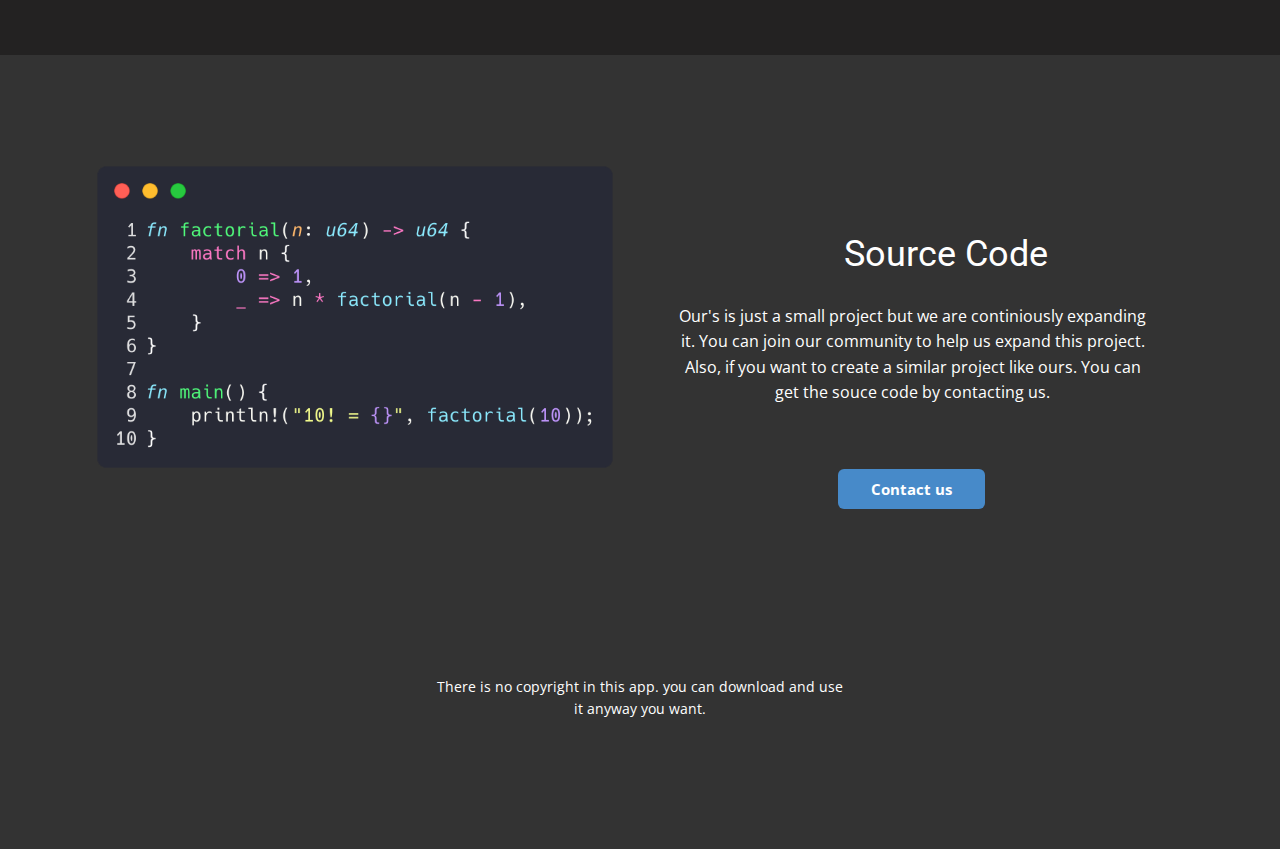
<file: Home.html>
<!DOCTYPE html>
<html style="font-size: 16px;">
  <head>
    <meta name="viewport" content="width=device-width, initial-scale=1.0">
    <meta charset="utf-8">
    <meta name="keywords" content="elegance, 1, 2, 3, 4, 5, 6, We collaborate with brands and agencies to create memorable experiences., Delivery by courier">
    <meta name="description" content="">
    <meta name="page_type" content="np-template-header-footer-from-plugin">
    <title>Home</title>
    <link rel="stylesheet" href="nicepage.css" media="screen">
<link rel="stylesheet" href="Home.css" media="screen">
    <script class="u-script" type="text/javascript" src="jquery.js" defer=""></script>
    <script class="u-script" type="text/javascript" src="nicepage.js" defer=""></script>
    <meta name="generator" content="Nicepage 3.20.0, nicepage.com">
    <link id="u-theme-google-font" rel="stylesheet" href="https://fonts.googleapis.com/css?family=Roboto:100,100i,300,300i,400,400i,500,500i,700,700i,900,900i|Open+Sans:300,300i,400,400i,600,600i,700,700i,800,800i">
    
    
    
    
    <script type="application/ld+json">{
		"@context": "http://schema.org",
		"@type": "Organization",
		"name": "",
		"logo": "images/tslogo.png"
}</script>
    <meta name="theme-color" content="#478ac9">
    <meta property="og:title" content="Home">
    <meta property="og:type" content="website">
  </head>
  <body class="u-body"><header class="u-clearfix u-custom-color-1 u-header u-header" id="sec-8e51"><div class="u-clearfix u-sheet u-sheet-1">
        <a href="https://www.youtube.com/watch?v=sRminonUYhw" class="u-image u-logo u-image-1" data-image-width="1600" data-image-height="1689" title="TS">
          <img src="images/tslogo.png" class="u-logo-image u-logo-image-1" data-image-width="78.0352">
        </a>
        <nav class="u-menu u-menu-dropdown u-offcanvas u-menu-1">
          <div class="menu-collapse" style="font-size: 1rem; letter-spacing: 0px;">
            <a class="u-button-style u-custom-left-right-menu-spacing u-custom-padding-bottom u-custom-top-bottom-menu-spacing u-nav-link u-text-active-palette-1-base u-text-hover-palette-2-base" href="#">
              <svg><use xmlns:xlink="http://www.w3.org/1999/xlink" xlink:href="#menu-hamburger"></use></svg>
              <svg version="1.1" xmlns="http://www.w3.org/2000/svg" xmlns:xlink="http://www.w3.org/1999/xlink"><defs><symbol id="menu-hamburger" viewBox="0 0 16 16" style="width: 16px; height: 16px;"><rect y="1" width="16" height="2"></rect><rect y="7" width="16" height="2"></rect><rect y="13" width="16" height="2"></rect>
</symbol>
</defs></svg>
            </a>
          </div>
          <div class="u-custom-menu u-nav-container">
            <ul class="u-nav u-unstyled u-nav-1"><li class="u-nav-item"><a class="u-button-style u-nav-link u-text-active-palette-1-base u-text-hover-palette-2-base" href="Home.html" style="padding: 10px 20px;">Home</a>
</li><li class="u-nav-item"><a class="u-button-style u-nav-link u-text-active-palette-1-base u-text-hover-palette-2-base" href="About.html" style="padding: 10px 20px;">About</a>
</li><li class="u-nav-item"><a class="u-button-style u-nav-link u-text-active-palette-1-base u-text-hover-palette-2-base" href="Download.html" style="padding: 10px 20px;">Download</a>
</li><li class="u-nav-item"><a class="u-button-style u-nav-link u-text-active-palette-1-base u-text-hover-palette-2-base" href="Our-Team.html" style="padding: 10px 20px;">Our Team</a>
</li><li class="u-nav-item"><a class="u-button-style u-nav-link u-text-active-palette-1-base u-text-hover-palette-2-base" href="Contact.html" style="padding: 10px 20px;">Contact</a>
</li></ul>
          </div>
          <div class="u-custom-menu u-nav-container-collapse">
            <div class="u-black u-container-style u-inner-container-layout u-opacity u-opacity-95 u-sidenav">
              <div class="u-sidenav-overflow">
                <div class="u-menu-close"></div>
                <ul class="u-align-center u-nav u-popupmenu-items u-unstyled u-nav-2"><li class="u-nav-item"><a class="u-button-style u-nav-link" href="Home.html" style="padding: 10px 20px;">Home</a>
</li><li class="u-nav-item"><a class="u-button-style u-nav-link" href="About.html" style="padding: 10px 20px;">About</a>
</li><li class="u-nav-item"><a class="u-button-style u-nav-link" href="Download.html" style="padding: 10px 20px;">Download</a>
</li><li class="u-nav-item"><a class="u-button-style u-nav-link" href="Our-Team.html" style="padding: 10px 20px;">Our Team</a>
</li><li class="u-nav-item"><a class="u-button-style u-nav-link" href="Contact.html" style="padding: 10px 20px;">Contact</a>
</li></ul>
              </div>
            </div>
            <div class="u-black u-menu-overlay u-opacity u-opacity-70"></div>
          </div>
        </nav>
      </div></header>
    <section class="u-clearfix u-grey-80 u-section-1" id="sec-cd45">
      <div class="u-clearfix u-sheet u-sheet-1">
        <h1 class="u-text u-text-1">&nbsp; A Life SavingProject</h1>
        <h2 class="u-align-center u-text u-text-2">Small steps towards a world free of trafficking.</h2>
        <a href="https://www.mediafire.com/file/byx2o133iwinaq2/TrackerSXG.zip/file" class="u-border-2 u-border-palette-2-base u-btn u-btn-round u-button-style u-hover-palette-2-base u-none u-radius-6 u-text-body-color u-text-hover-white u-btn-1">Download</a>
        <a href="https://discord.gg/XPBEarRN" class="u-border-2 u-border-hover-white u-border-palette-1-base u-btn u-btn-round u-button-style u-hover-palette-1-base u-none u-radius-6 u-text-body-color u-text-hover-white u-btn-2">Community</a>
      </div>
    </section>
    <section class="u-align-center u-clearfix u-custom-color-1 u-section-2" id="sec-2d0f">
      <div class="u-clearfix u-sheet u-sheet-1">
        <div class="u-align-left u-expanded-width-sm u-expanded-width-xs u-video u-video-1">
          <div class="embed-responsive embed-responsive-1">
            <iframe style="position: absolute;top: 0;left: 0;width: 100%;height: 100%;" class="embed-responsive-item" src="https://www.youtube.com/embed/sRminonUYhw?mute=0&amp;showinfo=0&amp;controls=0&amp;start=0" frameborder="0" allowfullscreen=""></iframe>
          </div>
        </div>
        <h2 class="u-text u-text-1">Video Guide</h2>
        <p class="u-text u-text-2">Beside is a small video on how to use our app in an effectively and proper manner made by Mr. Rochak K. We hope the video will be helpful and will help you take adantage of various features we provide in our app.</p>
        <a href="https://www.mediafire.com/file/9ggwllffwq2vkzh/Website_tutorial.mp4/file" class="u-btn u-btn-round u-button-style u-hover-palette-1-light-1 u-palette-1-base u-radius-6 u-btn-1">Download Video</a>
        <img class="u-image u-image-default u-image-1" src="images/laptop_PNG101816copy.png" alt="" data-image-width="1260" data-image-height="756">
        <h2 class="u-text u-text-3">More Info</h2>
        <p class="u-text u-text-4">There is a big reason for why we are doing this. The resons, our missions and our vision is listed in the document. Also, the causes, effects and solutions of human trafficking in the context of Nepal is listed in the document.</p>
        <a href="https://www.mediafire.com/file/knerwosh49li3u1/Introduction.pdf/file" class="u-btn u-btn-round u-button-style u-hover-palette-1-light-1 u-palette-1-base u-radius-6 u-btn-2">Download PDF</a>
      </div>
    </section>
    <section class="u-clearfix u-grey-80 u-section-3" id="sec-280e">
      <div class="u-clearfix u-sheet u-sheet-1">
        <img class="u-image u-image-default u-image-1" src="images/687474703a2f2f73746f726167652e616c6f7861662e636e2f73696c69636f6e2e706e673f763d32copy.png" alt="" data-image-width="894" data-image-height="630">
        <h2 class="u-text u-text-default u-text-1">Source Code</h2>
        <p class="u-align-center u-text u-text-2">Our's is just a small project but we are continiously expanding it. You can join our community to help us expand this project. Also, if you want to create a similar project like ours. You can get the souce code by contacting us.</p>
        <a href="Contact.html" data-page-id="797327481" class="u-btn u-btn-round u-button-style u-hover-palette-1-light-1 u-palette-1-base u-radius-6 u-btn-1">Contact us</a>
      </div>
    </section>
    
    
    <footer class="u-align-center u-clearfix u-footer u-grey-80 u-footer" id="sec-54fc"><div class="u-clearfix u-sheet u-sheet-1">
        <p class="u-small-text u-text u-text-variant u-text-1">There is no copyright in this app. you can download and use it anyway you want.</p>
      </div></footer>
    <section class="u-backlink u-clearfix u-grey-80">
      <a class="u-link" target="_blank">
      </a>
      <p class="u-text">
      </p>
      <a class="u-link" target="_blank">
      </a>
    </section>
  </body>
</html>
</file>
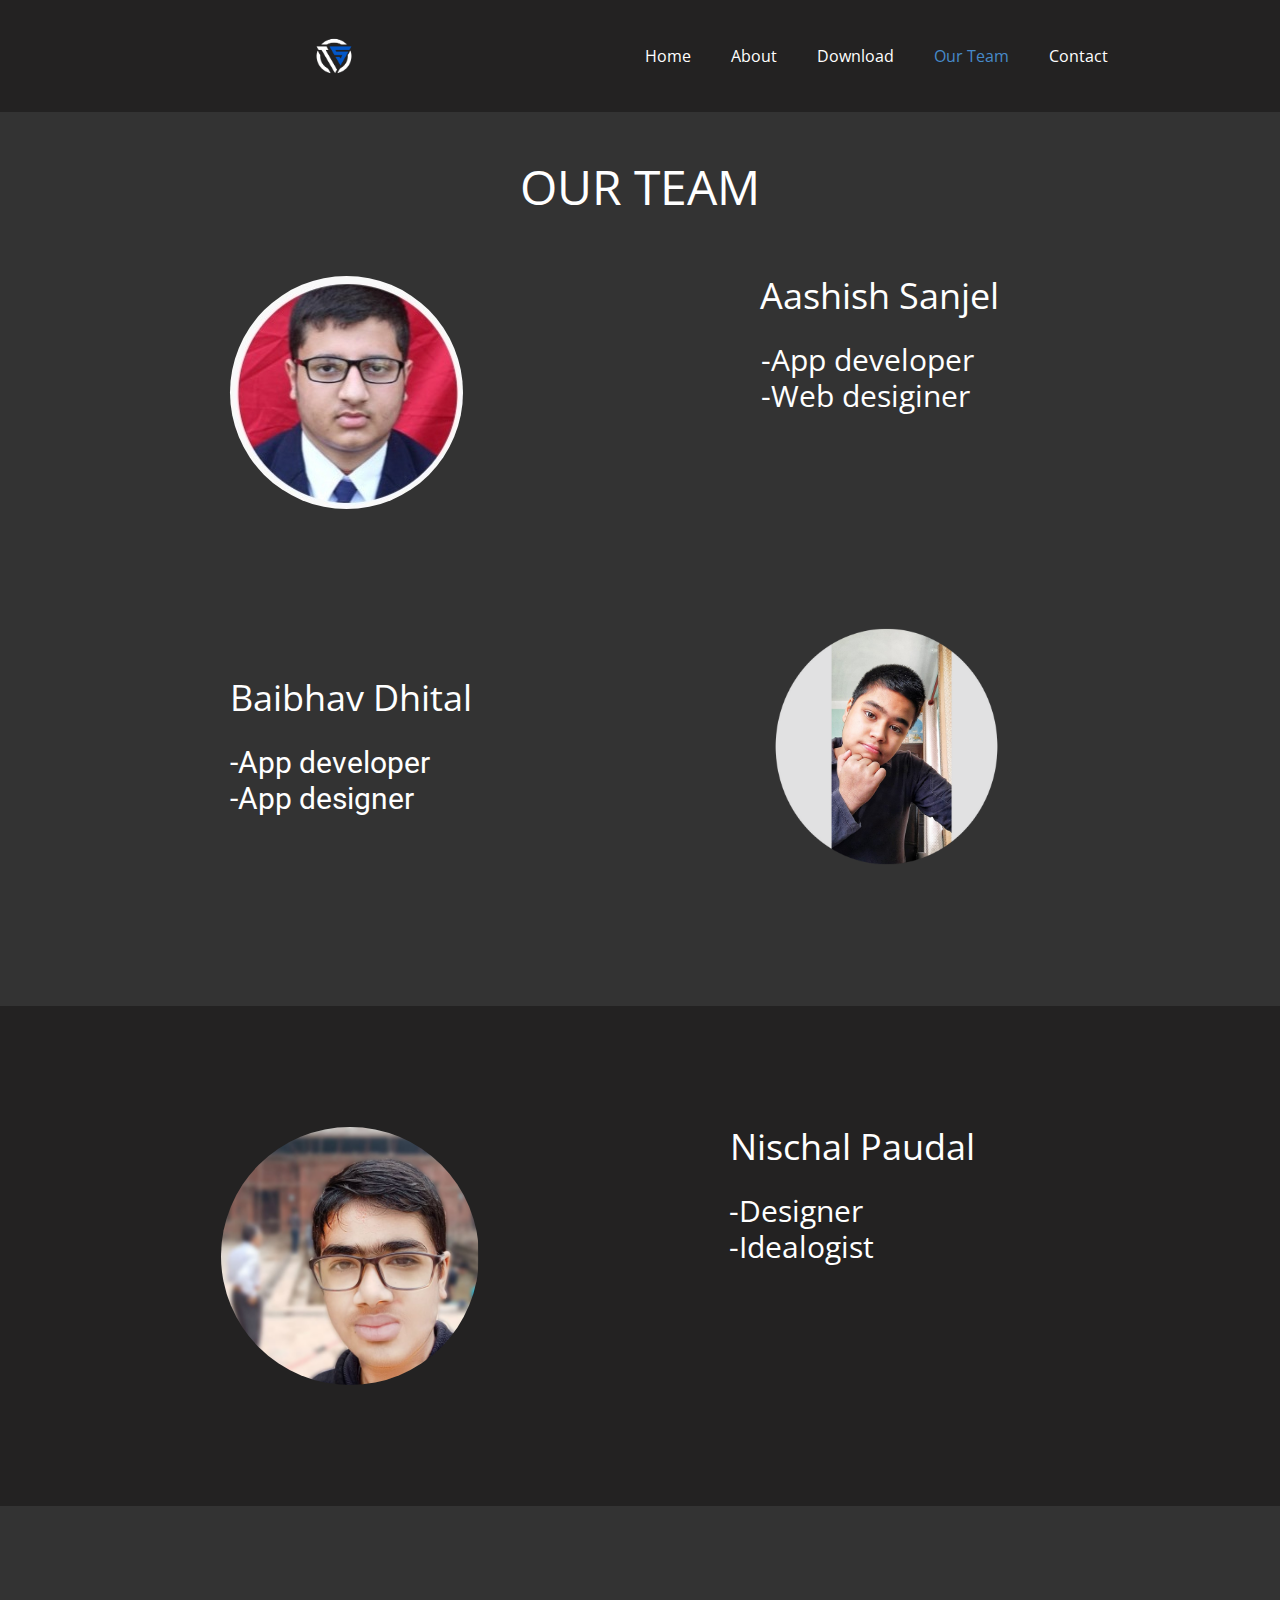
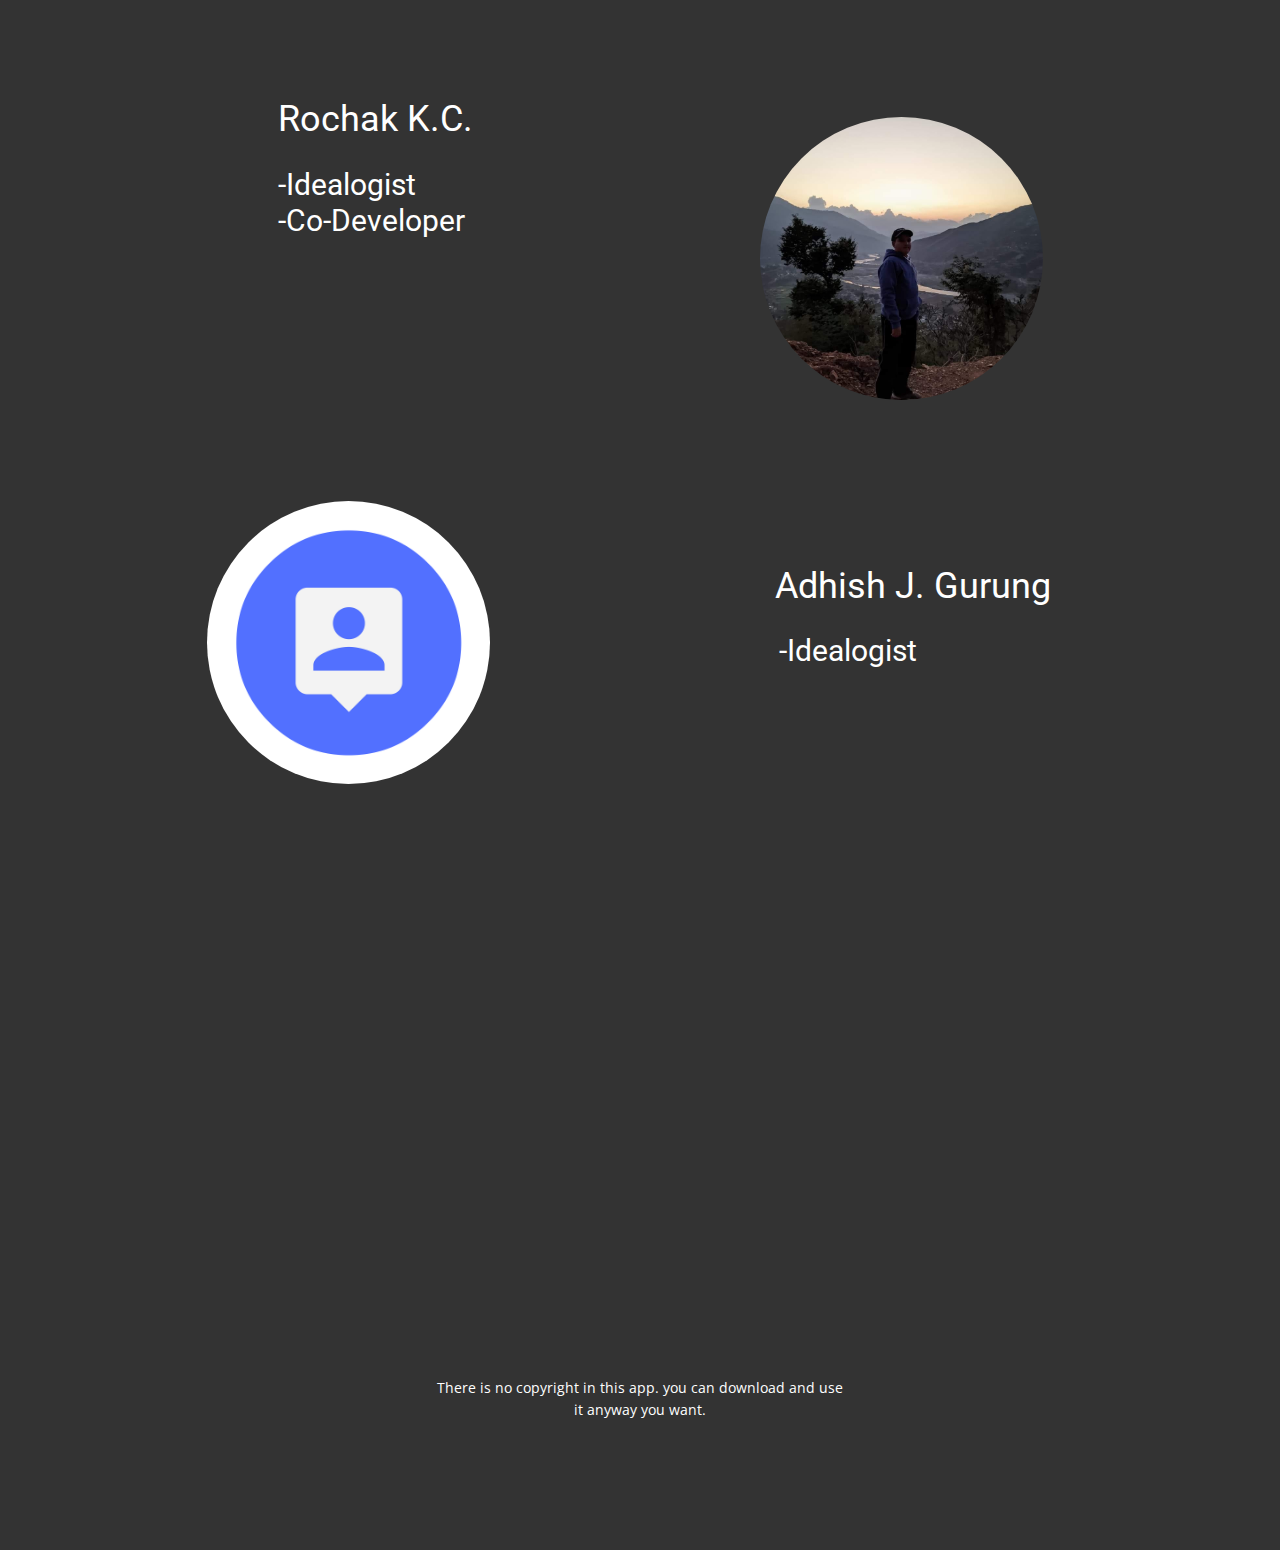
<file: Our-Team.html>
<!DOCTYPE html>
<html style="font-size: 16px;">
  <head>
    <meta name="viewport" content="width=device-width, initial-scale=1.0">
    <meta charset="utf-8">
    <meta name="keywords" content="Help">
    <meta name="description" content="">
    <meta name="page_type" content="np-template-header-footer-from-plugin">
    <title>Our Team</title>
    <link rel="stylesheet" href="nicepage.css" media="screen">
<link rel="stylesheet" href="Our-Team.css" media="screen">
    <script class="u-script" type="text/javascript" src="jquery.js" defer=""></script>
    <script class="u-script" type="text/javascript" src="nicepage.js" defer=""></script>
    <meta name="generator" content="Nicepage 3.20.0, nicepage.com">
    <link id="u-theme-google-font" rel="stylesheet" href="https://fonts.googleapis.com/css?family=Roboto:100,100i,300,300i,400,400i,500,500i,700,700i,900,900i|Open+Sans:300,300i,400,400i,600,600i,700,700i,800,800i">
    <link id="u-page-google-font" rel="stylesheet" href="https://fonts.googleapis.com/css?family=Open+Sans:300,300i,400,400i,600,600i,700,700i,800,800i">
    
    
    
    
    <script type="application/ld+json">{
		"@context": "http://schema.org",
		"@type": "Organization",
		"name": "",
		"logo": "images/tslogo.png"
}</script>
    <meta name="theme-color" content="#478ac9">
    <meta property="og:title" content="Our Team">
    <meta property="og:type" content="website">
  </head>
  <body class="u-body"><header class="u-clearfix u-custom-color-1 u-header u-header" id="sec-8e51"><div class="u-clearfix u-sheet u-sheet-1">
        <a href="https://www.youtube.com/watch?v=sRminonUYhw" class="u-image u-logo u-image-1" data-image-width="1600" data-image-height="1689" title="TS">
          <img src="images/tslogo.png" class="u-logo-image u-logo-image-1" data-image-width="78.0352">
        </a>
        <nav class="u-menu u-menu-dropdown u-offcanvas u-menu-1">
          <div class="menu-collapse" style="font-size: 1rem; letter-spacing: 0px;">
            <a class="u-button-style u-custom-left-right-menu-spacing u-custom-padding-bottom u-custom-top-bottom-menu-spacing u-nav-link u-text-active-palette-1-base u-text-hover-palette-2-base" href="#">
              <svg><use xmlns:xlink="http://www.w3.org/1999/xlink" xlink:href="#menu-hamburger"></use></svg>
              <svg version="1.1" xmlns="http://www.w3.org/2000/svg" xmlns:xlink="http://www.w3.org/1999/xlink"><defs><symbol id="menu-hamburger" viewBox="0 0 16 16" style="width: 16px; height: 16px;"><rect y="1" width="16" height="2"></rect><rect y="7" width="16" height="2"></rect><rect y="13" width="16" height="2"></rect>
</symbol>
</defs></svg>
            </a>
          </div>
          <div class="u-custom-menu u-nav-container">
            <ul class="u-nav u-unstyled u-nav-1"><li class="u-nav-item"><a class="u-button-style u-nav-link u-text-active-palette-1-base u-text-hover-palette-2-base" href="Home.html" style="padding: 10px 20px;">Home</a>
</li><li class="u-nav-item"><a class="u-button-style u-nav-link u-text-active-palette-1-base u-text-hover-palette-2-base" href="About.html" style="padding: 10px 20px;">About</a>
</li><li class="u-nav-item"><a class="u-button-style u-nav-link u-text-active-palette-1-base u-text-hover-palette-2-base" href="Download.html" style="padding: 10px 20px;">Download</a>
</li><li class="u-nav-item"><a class="u-button-style u-nav-link u-text-active-palette-1-base u-text-hover-palette-2-base" href="Our-Team.html" style="padding: 10px 20px;">Our Team</a>
</li><li class="u-nav-item"><a class="u-button-style u-nav-link u-text-active-palette-1-base u-text-hover-palette-2-base" href="Contact.html" style="padding: 10px 20px;">Contact</a>
</li></ul>
          </div>
          <div class="u-custom-menu u-nav-container-collapse">
            <div class="u-black u-container-style u-inner-container-layout u-opacity u-opacity-95 u-sidenav">
              <div class="u-sidenav-overflow">
                <div class="u-menu-close"></div>
                <ul class="u-align-center u-nav u-popupmenu-items u-unstyled u-nav-2"><li class="u-nav-item"><a class="u-button-style u-nav-link" href="Home.html" style="padding: 10px 20px;">Home</a>
</li><li class="u-nav-item"><a class="u-button-style u-nav-link" href="About.html" style="padding: 10px 20px;">About</a>
</li><li class="u-nav-item"><a class="u-button-style u-nav-link" href="Download.html" style="padding: 10px 20px;">Download</a>
</li><li class="u-nav-item"><a class="u-button-style u-nav-link" href="Our-Team.html" style="padding: 10px 20px;">Our Team</a>
</li><li class="u-nav-item"><a class="u-button-style u-nav-link" href="Contact.html" style="padding: 10px 20px;">Contact</a>
</li></ul>
              </div>
            </div>
            <div class="u-black u-menu-overlay u-opacity u-opacity-70"></div>
          </div>
        </nav>
      </div></header>
    <section class="u-clearfix u-grey-80 u-section-1" id="sec-29c2">
      <div class="u-clearfix u-sheet u-sheet-1">
        <h1 class="u-custom-font u-text u-text-default u-text-1">OUR TEAM</h1>
        <div class="u-image u-image-circle u-preserve-proportions u-image-1" alt="" data-image-width="237" data-image-height="233" data-href="https://baibhavdtl.github.io/Aashish-Portfolio/" data-target="_blank"></div>
        <h2 class="u-custom-font u-text u-text-font u-text-2">Aashish Sanjel</h2>
        <h3 class="u-custom-font u-text u-text-default u-text-font u-text-3">-App developer<br>-Web desiginer
        </h3>
        <h2 class="u-custom-font u-text u-text-font u-text-4">Baibhav Dhital</h2>
        <div class="u-image u-image-circle u-image-2" alt="" data-image-width="1600" data-image-height="900" data-href="https://baibhavdtl.github.io/My-Portfolio/" data-target="_blank"></div>
        <h3 class="u-text u-text-default u-text-5">-App developer<br>-App designer
        </h3>
      </div>
    </section>
    <section class="u-clearfix u-custom-color-1 u-section-2" id="sec-8c27">
      <div class="u-clearfix u-sheet u-valign-middle-xl u-sheet-1">
        <h2 class="u-custom-font u-text u-text-default u-text-font u-text-1">Nischal Paudal</h2>
        <div class="u-image u-image-circle u-image-1" alt="" data-image-width="592" data-image-height="802" data-href="https://nischal2232.github.io/nsppaudel2131.github.io/" data-target="_blank"></div>
        <h3 class="u-custom-font u-text u-text-default u-text-font u-text-2">-Designer<br>-Idealogist
        </h3>
      </div>
    </section>
    <section class="u-clearfix u-grey-80 u-section-3" id="sec-b576">
      <div class="u-clearfix u-sheet u-sheet-1">
        <h2 class="u-text u-text-default u-text-font u-text-1">Rochak K.C.</h2>
        <h3 class="u-text u-text-default u-text-font u-text-2">-Idealogist<br>-Co-Developer
        </h3>
        <img class="u-image u-image-circle u-image-1" src="images/rchk.jpg" alt="" data-image-width="868" data-image-height="870" data-href="https://nifty-fermi-ffd9f4.netlify.app/" data-target="_blank">
        <h2 class="u-text u-text-default-lg u-text-default-md u-text-default-sm u-text-default-xl u-text-font u-text-3">Adhish J. Gurung</h2>
        <h3 class="u-text u-text-default u-text-font u-text-4">-Idealogist<br>
        </h3>
        <img class="u-image u-image-circle u-preserve-proportions u-image-2" src="images/a968536d401006d8be8dccc281871c60667194b88d37d4d203a0824fdd647e141aeff0f209b7b255d1052a0b716ea653ce5e02aec496ce7ac23b33_1280.png" alt="" data-image-width="1280" data-image-height="1280">
      </div>
    </section>
    
    
    <footer class="u-align-center u-clearfix u-footer u-grey-80 u-footer" id="sec-54fc"><div class="u-clearfix u-sheet u-sheet-1">
        <p class="u-small-text u-text u-text-variant u-text-1">There is no copyright in this app. you can download and use it anyway you want.</p>
      </div></footer>
    <section class="u-backlink u-clearfix u-grey-80">
      <a class="u-link" target="_blank">
      </a>
      <p class="u-text">
      </p>
      <a class="u-link" target="_blank">
      </a> 
    </section>
  </body>
</html>
</file>
